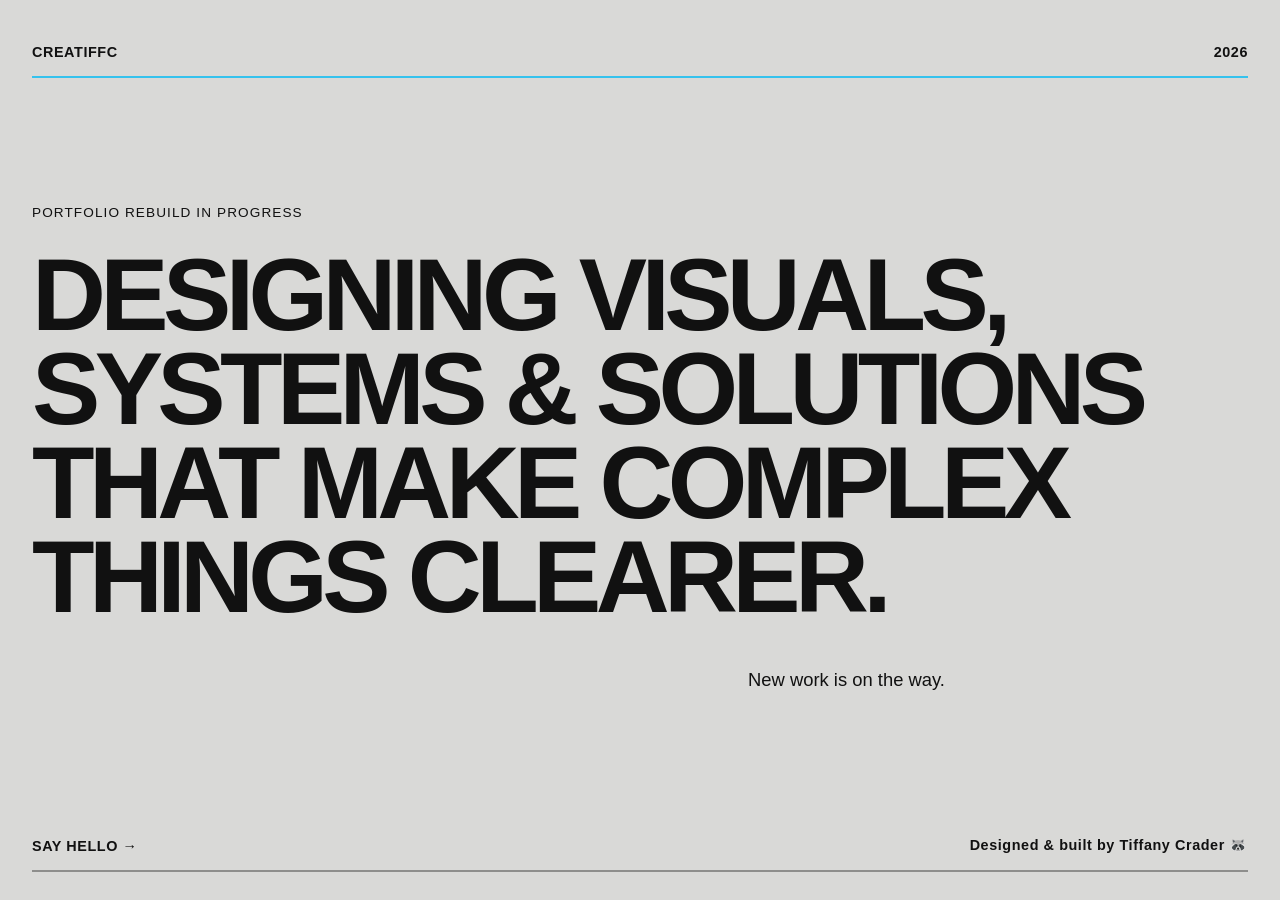
<file: index.html>
<!DOCTYPE html>
<html lang="en">
<head>
  <link rel="icon" type="image/png" href="images/favicon.png">
  <meta charset="UTF-8">
  <meta name="viewport" content="width=device-width, initial-scale=1.0">

  <title>Creatiffc — Tiffany Crader</title>

  <link rel="stylesheet" href="style.css">
</head>

<body class="landing-page">

  <main class="landing">

    <div class="landing-top">
    <!--
<a class="logo-container" href="index.html">
    <img src="images/Creatiffc-logo.png" alt="Creatiffc Logo">
</a>
-->
        <Span>CREATIFFC</Span>
        <span>2026</span>

     </div>   

    <section class="landing-message">

      <p class="eyebrow">Portfolio rebuild in progress</p>

      <h1>
        Designing visuals,
        systems & solutions
        that make complex
        things clearer.
      </h1>

      <p class="landing-copy">
        New work is on the way.
      </p>

    </section>

    <div class="landing-bottom">
      <a href="mailto:tiffany.crader@gmail.com">SAY HELLO →</a>
      <span>Designed & built by Tiffany Crader 🦝</span>
    </div>

  </main>

</body>
</html>
</file>
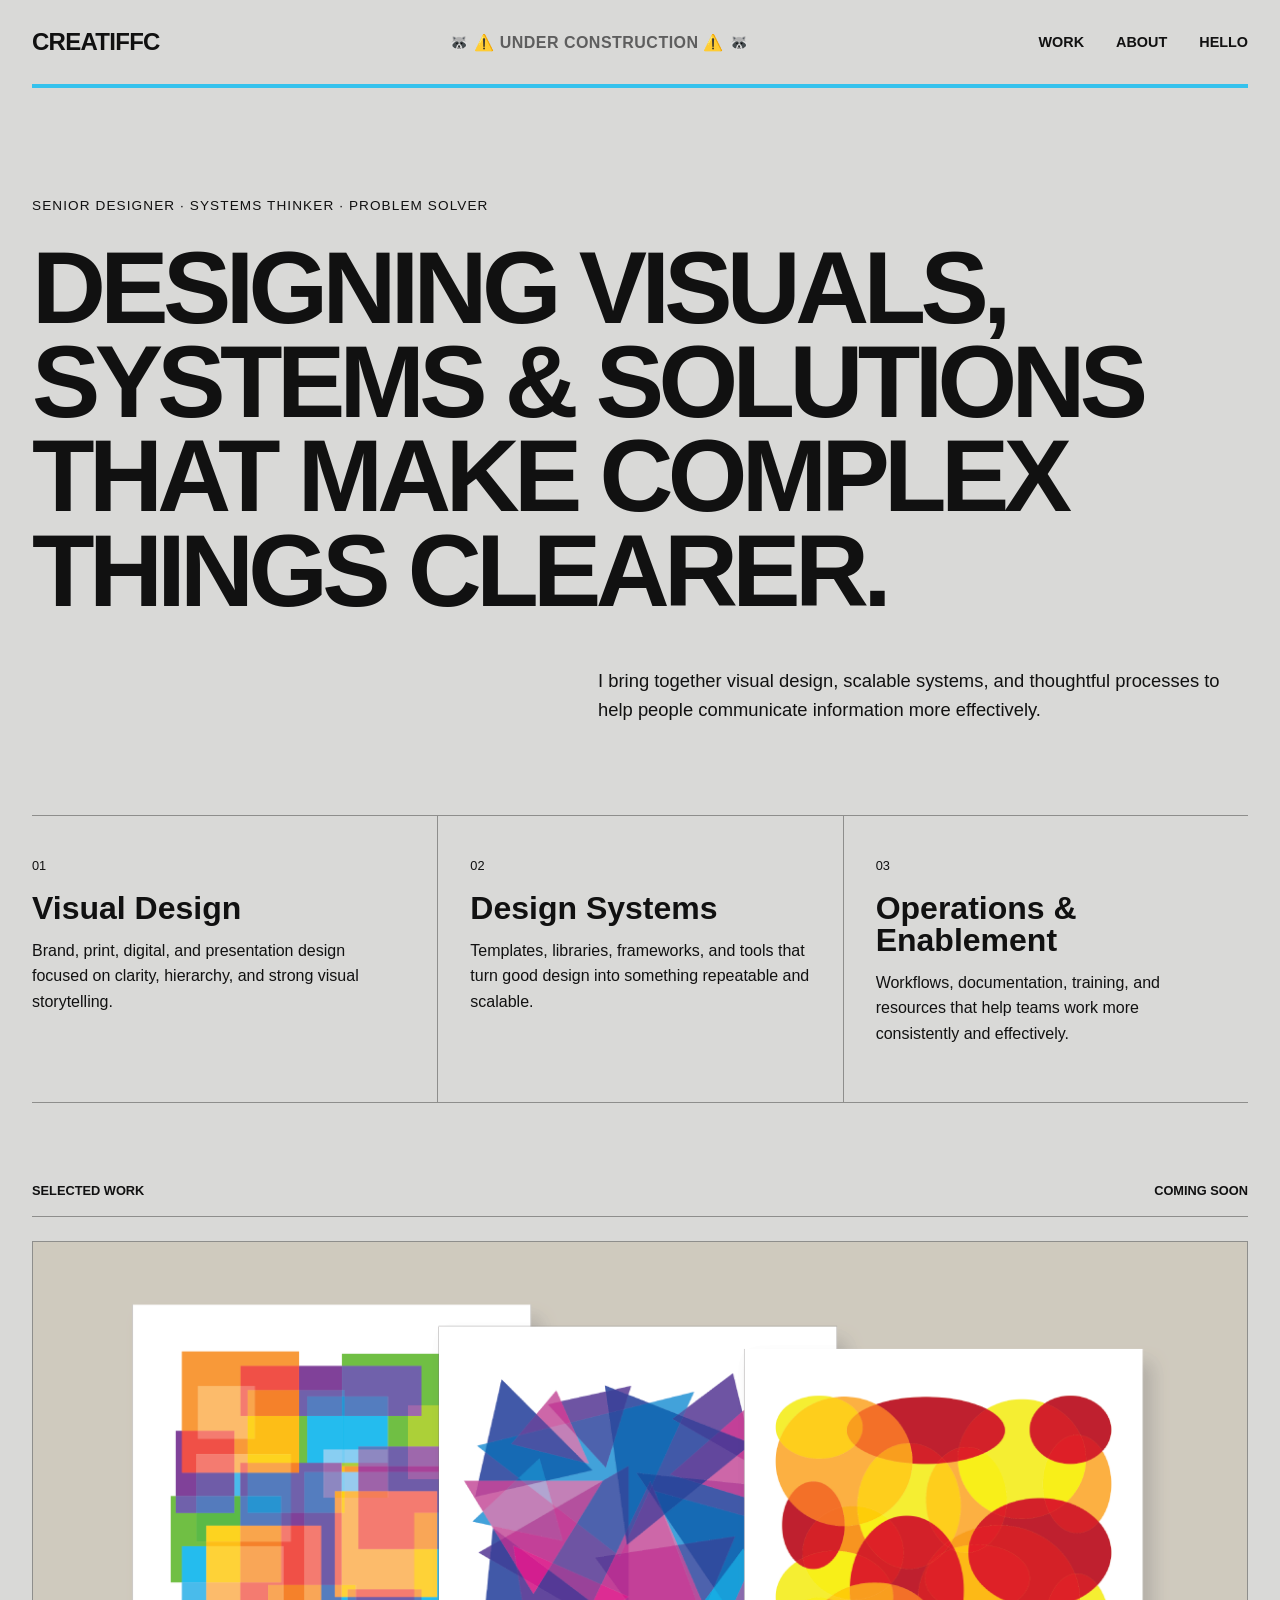
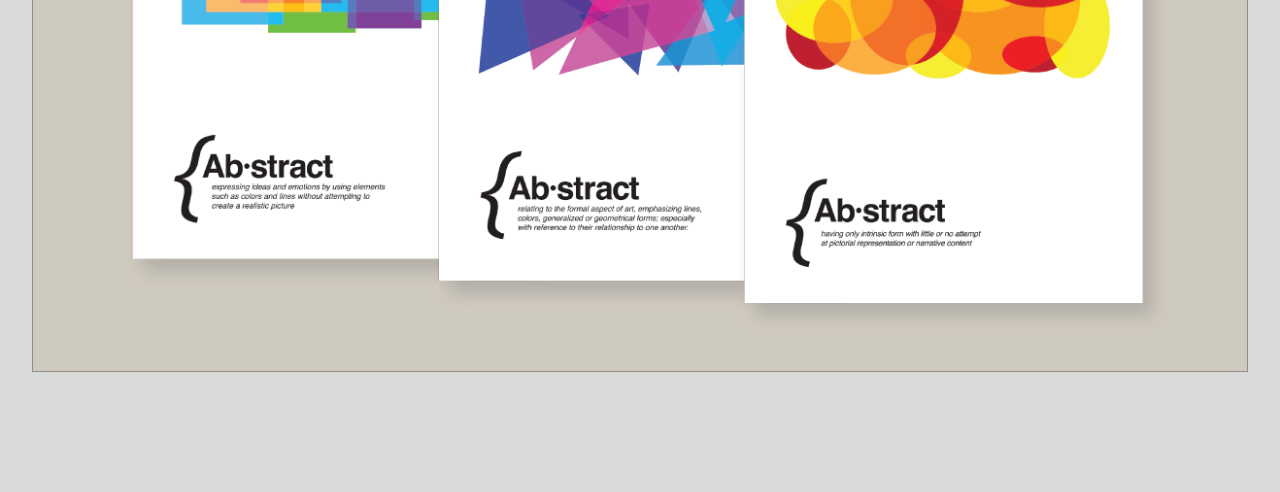
<file: home.html>
<!DOCTYPE html>
<html lang="en">
<head>
  <meta charset="UTF-8">
  <meta name="viewport" content="width=device-width, initial-scale=1.0">

  <title>Tiffany Crader — Senior Designer</title>

  <link rel="stylesheet" href="style.css">
</head>

<body>

  <header class="site-header">
    <a class="brand" href="index.html">CREATIFFC</a>
    <a class="construction">🦝 ⚠️ Under Construction ⚠️ 🦝</a>
    <nav>
      <a href="#work">WORK</a>
      <a href="#about">ABOUT</a>
      <a href="mailto:YOUR-EMAIL-HERE">HELLO</a>
    </nav>
  </header>

  <main>

    <section class="hero">
      <p class="eyebrow">Senior Designer · Systems Thinker · Problem Solver</p>

      <h1>
        Designing visuals,
        systems & solutions
        that make complex
        things clearer.
      </h1>

      <p class="hero-copy">
        I bring together visual design, scalable systems, and thoughtful
        processes to help people communicate information more effectively.
      </p>
    </section>

    <section class="pillars">

      <article class="pillar">
        <span>01</span>
        <h2>Visual Design</h2>
        <p>
          Brand, print, digital, and presentation design focused on
          clarity, hierarchy, and strong visual storytelling.
        </p>
      </article>

      <article class="pillar">
        <span>02</span>
        <h2>Design Systems</h2>
        <p>
          Templates, libraries, frameworks, and tools that turn good
          design into something repeatable and scalable.
        </p>
      </article>

      <article class="pillar">
        <span>03</span>
        <h2>Operations & Enablement</h2>
        <p>
          Workflows, documentation, training, and resources that help
          teams work more consistently and effectively.
        </p>
      </article>

    </section>

    <section class="work-preview" id="work">
      <div class="section-heading">
        <span>SELECTED WORK</span>
        <span>COMING SOON</span>
      </div>

      <a class="project-placeholder" href="project.html">
        <img src="images/project-hero.png" alt="Project preview">
      </a>
    </section>

  </main>

</body>
</html>
</file>
<file: style.css>
* {
  box-sizing: border-box;
}

html {
  scroll-behavior: smooth;
}

body {
  margin: 0;
  font-family: Arial, Helvetica, sans-serif;
  background: #d9d9d7;
  color: #111;
}

a {
  color: inherit;
  text-decoration: none;
}

.site-header {
  width: min(1400px, calc(100% - 64px));
  margin: 0 auto;
  padding: 28px 0;
  display: flex;
  justify-content: space-between;
  align-items: center;
  border-bottom: 4px solid #35c2ed;
}

.construction { 
  font-weight: 700;
  font-family: Arial, Helvetica, sans-serif;
  color: #5e5e5e;
  text-transform: uppercase;
  letter-spacing: 0.03em;
} 

.brand {
  font-weight: 700;
  font-size: 1.5rem;
  letter-spacing: -0.03em;
}

nav {
  display: flex;
  gap: 32px;
  font-size: 0.9rem;
  font-weight: 700;
}

main {
  width: min(1400px, calc(100% - 64px));
  margin: 0 auto;
}

.hero {
  padding: 110px 0 90px;
}

.eyebrow {
  margin: 0 0 28px;
  font-size: 0.85rem;
  text-transform: uppercase;
  letter-spacing: 0.08em;
}

.hero h1 {
  margin: 0;
  max-width: 1200px;
  font-size: clamp(4rem, 8vw, 8.5rem);
  line-height: 0.92;
  letter-spacing: -0.055em;
  font-weight: 700;
  text-transform: uppercase;
}

.hero-copy {
  max-width: 650px;
  margin: 48px 0 0 auto;
  font-size: 1.15rem;
  line-height: 1.6;
}

.pillars {
  display: grid;
  grid-template-columns: repeat(3, 1fr);
  border-top: 1px solid rgba(0, 0, 0, 0.35);
  border-bottom: 1px solid rgba(0, 0, 0, 0.35);
}

.pillar {
  padding: 40px 32px 56px 0;
}

.pillar + .pillar {
  padding-left: 32px;
  border-left: 1px solid rgba(0, 0, 0, 0.35);
}

.pillar span {
  font-size: 0.8rem;
}

.pillar h2 {
  margin: 18px 0 14px;
  font-size: 2rem;
  line-height: 1;
}

.pillar p {
  max-width: 360px;
  margin: 0;
  line-height: 1.6;
}

.work-preview {
  padding: 80px 0 120px;
}

.section-heading {
  display: flex;
  justify-content: space-between;
  padding-bottom: 18px;
  border-bottom: 1px solid rgba(0, 0, 0, 0.35);
  font-size: 0.8rem;
  font-weight: 700;
}

.project-placeholder {
  min-height: 420px;
  margin-top: 24px;
  display: block;
  overflow: hidden;
  border: 1px solid rgba(0, 0, 0, 0.35);
}

.project-placeholder img {
  display: block;
  width: 100%;
  height: 100%;
  min-height: 420px;
  object-fit: cover;
}

@media (max-width: 800px) {

  .site-header,
  main {
    width: min(100% - 32px, 1400px);
  }

  .site-header {
    align-items: flex-start;
  }

  nav {
    gap: 16px;
    font-size: 0.75rem;
  }

  .hero {
    padding: 80px 0 64px;
  }

  .hero h1 {
    font-size: clamp(3rem, 14vw, 5rem);
  }

  .hero-copy {
    margin: 36px 0 0;
  }

  .pillars {
    grid-template-columns: 1fr;
  }

  .pillar,
  .pillar + .pillar {
    padding: 32px 0;
    border-left: 0;
  }

  .pillar + .pillar {
    border-top: 1px solid rgba(0, 0, 0, 0.35);
  }
}

/* PROJECT PAGE */

.project-intro {
  padding: 100px 0 64px;
}

.project-intro h1 {
  margin: 0;
  font-size: clamp(4rem, 9vw, 9rem);
  line-height: 0.9;
  letter-spacing: -0.055em;
  text-transform: uppercase;
}

.project-description {
  max-width: 650px;
  margin: 40px 0 0 auto;
  font-size: 1.25rem;
  line-height: 1.6;
}

.project-meta {
  display: grid;
  grid-template-columns: repeat(3, 1fr);
  padding: 24px 0;
  border-top: 1px solid rgba(0, 0, 0, 0.35);
  border-bottom: 1px solid rgba(0, 0, 0, 0.35);
}

.project-meta span,
.project-text span {
  font-size: 0.75rem;
  font-weight: 700;
  letter-spacing: 0.08em;
}

.project-meta p {
  margin: 8px 0 0;
}

.project-hero-image,
.project-full-image {
  display: block;
  width: 100%;
  height: auto;
  margin: 48px 0;
}

.project-text {
  display: grid;
  grid-template-columns: 1fr 2fr;
  gap: 48px;
  padding: 56px 0;
  border-top: 1px solid rgba(0, 0, 0, 0.35);
}

.project-text p {
  max-width: 750px;
  margin: 0;
  font-size: 1.25rem;
  line-height: 1.6;
}

.image-grid {
  display: grid;
  grid-template-columns: repeat(2, 1fr);
  gap: 24px;
  padding: 24px 0 72px;
}

.image-grid img {
  display: block;
  width: 100%;
  height: auto;
}

.next-project {
  display: flex;
  flex-direction: column;
  gap: 16px;
  padding: 64px 0 100px;
  border-top: 1px solid rgba(0, 0, 0, 0.35);
}

.next-project span {
  font-size: 0.75rem;
  letter-spacing: 0.08em;
}

.next-project strong {
  font-size: clamp(2.5rem, 6vw, 6rem);
  line-height: 1;
}

@media (max-width: 800px) {

  .project-intro {
    padding: 72px 0 48px;
  }

  .project-meta {
    grid-template-columns: 1fr;
    gap: 24px;
  }

  .project-text {
    grid-template-columns: 1fr;
    gap: 24px;
  }

  .image-grid {
    grid-template-columns: 1fr;
  }

}


/* TEMPORARY LANDING PAGE */

.landing-page {
  min-height: 100vh;
}

.landing {
  min-height: 100vh;
  width: min(1400px, calc(100% - 64px));
  margin: 0 auto;

  display: flex;
  flex-direction: column;
  justify-content: space-between;

  padding: 28px 0;
}

.landing-top,
.landing-bottom {
  display: flex;
  justify-content: space-between;
  align-items: center;
  gap: 24px;

  padding: 16px 0;
 
  border-bottom: 2px solid #35c2ed;

  font-size: 0.9rem;
  font-weight: 700;
  letter-spacing: 0.04em;
}

.landing-message {
  padding: 80px 0;
}

.landing-message h1 {
  max-width: 1200px;

  margin: 0;

  font-size: clamp(4rem, 8vw, 8.5rem);
  line-height: 0.92;
  letter-spacing: -0.055em;

  text-transform: uppercase;
}

.landing-copy {
  margin: 40px 0 0 auto;
  max-width: 500px;

  font-size: 1.15rem;
  line-height: 1.6;
}

.landing-bottom {
  border-bottom: 2px solid rgba(0, 0, 0, 0.35);
}

/*
.logo-container {
    display: block;
    width: 80px;
}

.logo-container img {
    display: block;
    width: 8rem;
    height: auto;
    min-height: 0;
}
*/

@media (max-width: 800px) {

  .landing {
    width: min(100% - 32px, 1400px);
  }

  .landing-top,
  .landing-bottom {
    flex-direction: column;
  }

  .landing-message {
    padding: 64px 0;
  }

  .landing-message h1 {
    font-size: clamp(3rem, 14vw, 5rem);
  }

  .landing-copy {
    margin: 32px 0 0;
  }

    .logo-container img {
        width: 4.5rem;
    }
}
</file>
